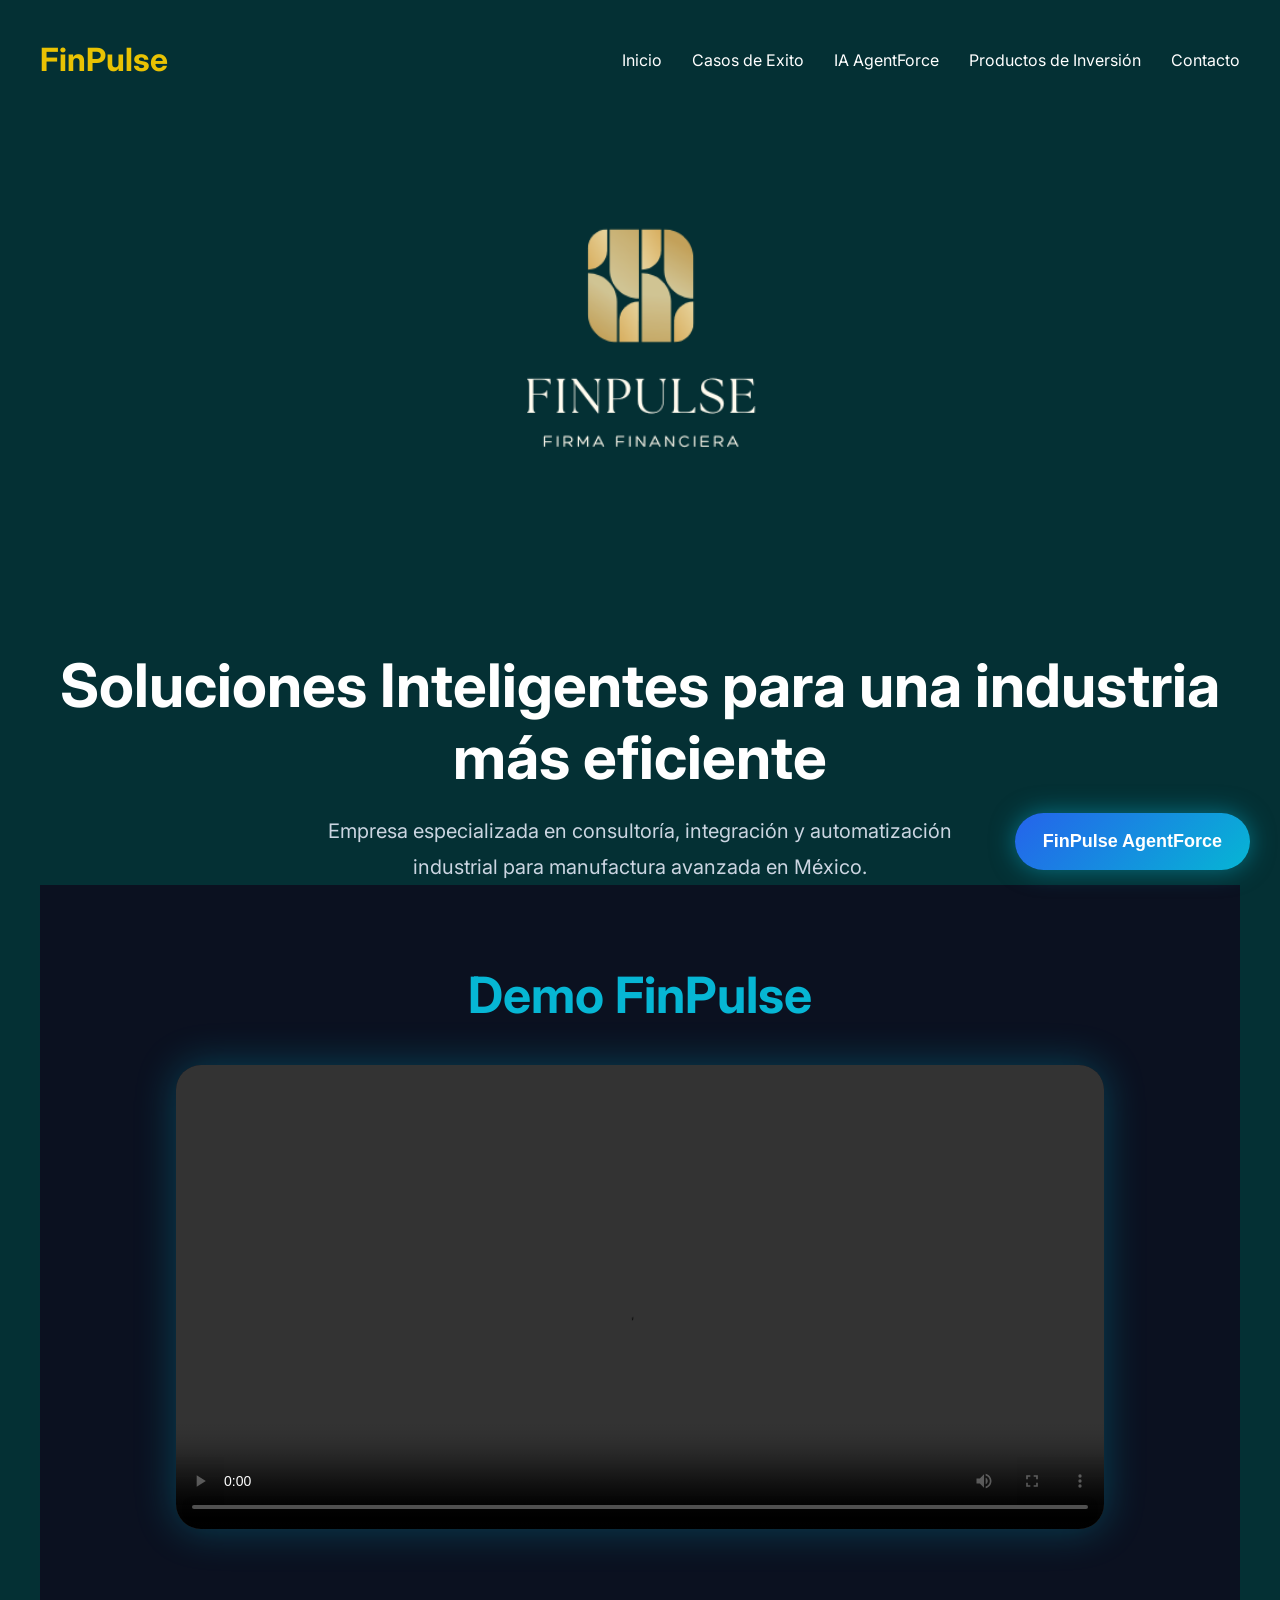
<file: index.html>
<!DOCTYPE html>
<html lang="es">

<head>
  <meta charset="UTF-8">
  <meta name="viewport" content="width=device-width, initial-scale=1.0">

  <title>FinPulse AgentForce</title>

  <link rel="stylesheet" href="style.css">

  <link href="https://fonts.googleapis.com/css2?family=Inter:wght@300;400;600;700&display=swap" rel="stylesheet">

</head>

<body>

  <header class="hero">

    <nav>
      <h1 class="logo">FinPulse</h1>

      <ul>
        <li><a href="Inicio.html">Inicio</a></li>
        <li><a href="CasosdeExito.html">Casos de Exito</a></li>
        <li><a href="agentforce.html">IA AgentForce</a></li>
        <li><a href="ProductosdeInversión.html">Productos de Inversión</a></li>
        <li><a href="#">Contacto</a></li>
      </ul>
    </nav>

    <div class="hero-content">

      <img src="fINpULSE_Logo.png" class="hero-logo">

      <h2>Soluciones Inteligentes para una industria más eficiente </h2>

      <p>
        Empresa especializada en consultoría, integración y automatización industrial para manufactura avanzada en México.
      </p>

      

    </div>

    <div class="agentforce-float">
        <button onclick="openAgentForce()">
           FinPulse AgentForce 
        </button>
    </div>
    <script>
        function openAgentForce(){
            window.open("link agente","_blanck");
        }
    </script>
    <section class="demo-video">
    <h2>Demo FinPulse</h2>
    <div class="video-countainer">
        <video controls>
            <source src="DEMO.mp4" type="video/mp4">
        </video>
    </div>
    </section>

  </header>


</body>

</html>
</file>
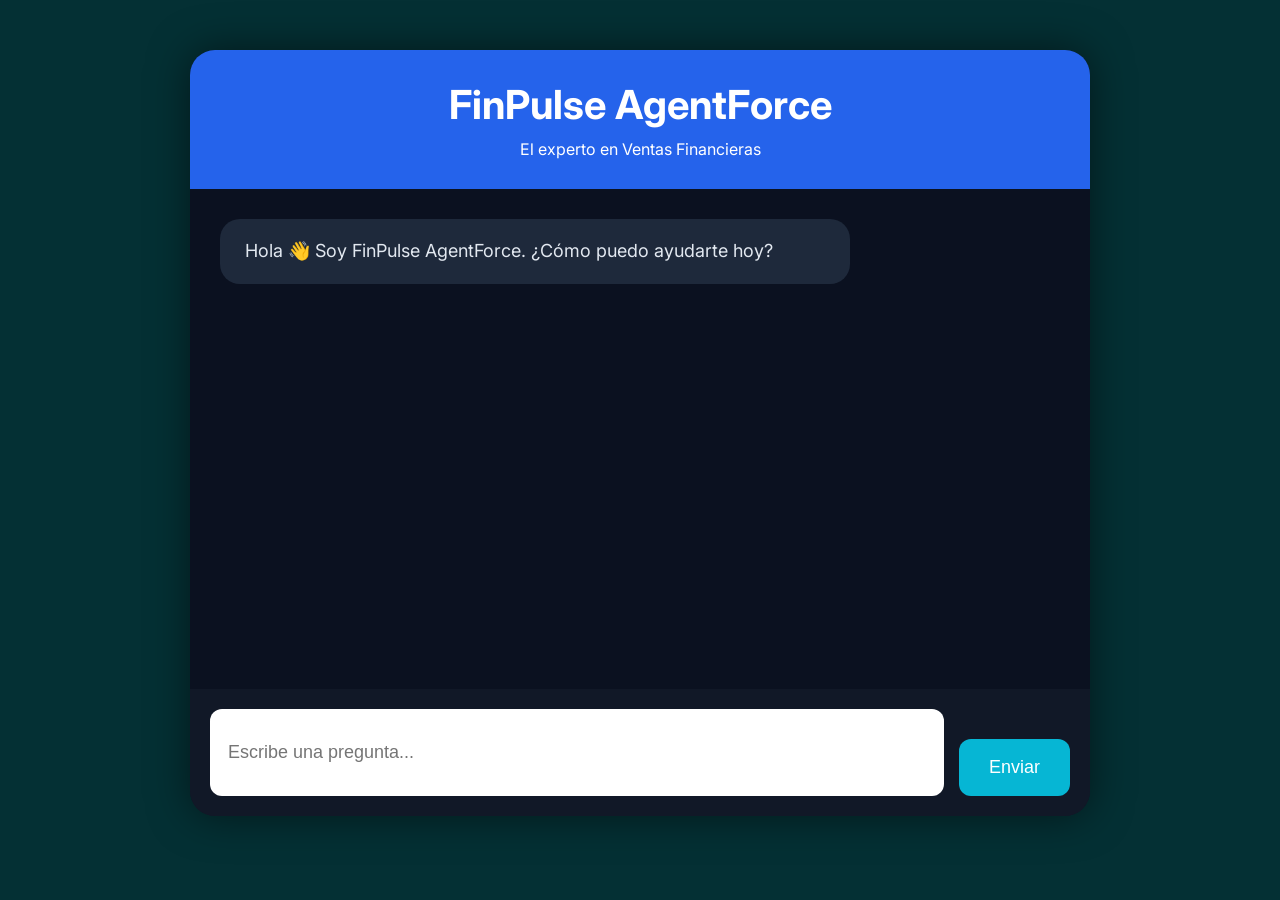
<file: agentforce.html>
<!DOCTYPE html>
<html lang="es">

<head>

    <meta charset="UTF-8">
    <meta name="viewport" content="width=device-width, initial-scale=1.0">

    <title>FinPulse AgentForce</title>

    <link rel="stylesheet" href="style.css">

    <link href="https://fonts.googleapis.com/css2?family=Inter:wght@300;400;600;700&display=swap" rel="stylesheet">

</head>

<body>

    <div class="chat-container">

        <div class="chat-header">

            <h1>FinPulse AgentForce</h1>

            <p>
                El experto en Ventas Financieras
            </p>

        </div>

        <div class="chat-box" id="chatBox">

            <div class="message bot">

                Hola 👋 Soy FinPulse AgentForce.

                ¿Cómo puedo ayudarte hoy?

            </div>

        </div>

        <div class="input-area">

            <input
                type="text"
                id="userInput"
                placeholder="Escribe una pregunta..."
            >

            <button onclick="sendMessage()">
                Enviar
            </button>

        </div>

    </div>

<script>

function sendMessage(){

    let input = document.getElementById("userInput");

    let message = input.value;

    if(message.trim() === ""){
        return;
    }

    let chatBox = document.getElementById("chatBox");

    // MENSAJE USUARIO
    let userMessage = document.createElement("div");

    userMessage.className = "message user";

    userMessage.innerText = message;

    chatBox.appendChild(userMessage);

    // RESPUESTA IA
    let botMessage = document.createElement("div");

    botMessage.className = "message bot";

    let response = "";

    if(message.toLowerCase().includes("oportunidades")){

        response =
        "Actualmente existen 3 oportunidades prioritarias con alta probabilidad de cierre esta semana.";

    }

    else if(message.toLowerCase().includes("forecast")){

        response =
        "El forecast trimestral proyecta un crecimiento del 18% en inversiones.";

    }

    else if(message.toLowerCase().includes("clientes")){

        response =
        "Los clientes con mayor potencial son Grupo Bimbo, Nissan y Safran.";

    }

    else{

        response =
        "AgentForce está procesando tu solicitud y analizando información comercial en Salesforce.";

    }

    setTimeout(() => {

        botMessage.innerText = response;

        chatBox.appendChild(botMessage);

        chatBox.scrollTop = chatBox.scrollHeight;

    },1000);

    input.value = "";

}

</script>

</body>

</html>
</file>
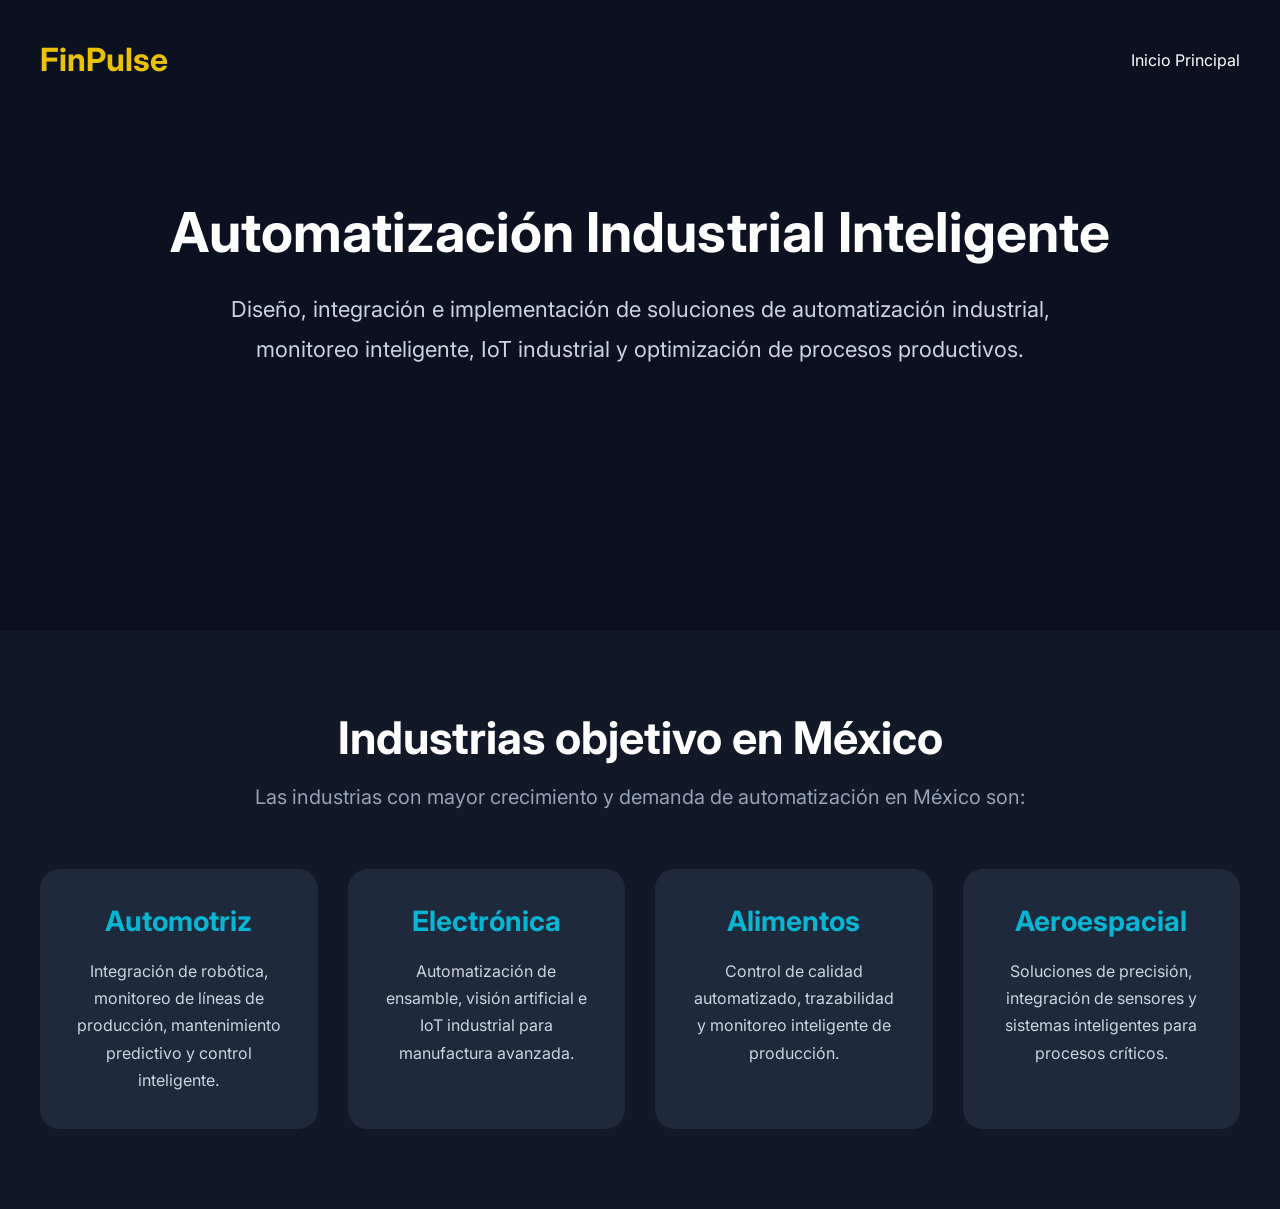
<file: Inicio.html>
<!DOCTYPE html>
<html lang="es">

<head>

    <meta charset="UTF-8">
    <meta name="viewport" content="width=device-width, initial-scale=1.0">

    <title>FinPulse | Inicio</title>

    <link rel="stylesheet" href="style.css">

    <link href="https://fonts.googleapis.com/css2?family=Inter:wght@300;400;600;700&display=swap" rel="stylesheet">

</head>

<body>

    <header class="hero2">

        <nav>

            <h1 class="logo">FinPulse</h1>

            <ul>
                <li><a href="index.html">Inicio Principal</a></li>
               
            </ul>

        </nav>

        <div class="contenido">

            <h2>
                Automatización Industrial Inteligente
            </h2>

            <p>
                Diseño, integración e implementación de soluciones de automatización industrial,
                monitoreo inteligente, IoT industrial y optimización de procesos productivos.
            </p>

        </div>

    </header>

    <section class="industrias">

        <h2>
            Industrias objetivo en México
        </h2>

        <p class="subtitulo">
            Las industrias con mayor crecimiento y demanda de automatización en México son:
        </p>

        <div class="cards">

            <div class="card">
                <h3>Automotriz</h3>
                <p>
                    Integración de robótica, monitoreo de líneas de producción,
                    mantenimiento predictivo y control inteligente.
                </p>
            </div>

            <div class="card">
                <h3>Electrónica</h3>
                <p>
                    Automatización de ensamble, visión artificial e IoT industrial
                    para manufactura avanzada.
                </p>
            </div>

            <div class="card">
                <h3>Alimentos</h3>
                <p>
                    Control de calidad automatizado, trazabilidad y monitoreo
                    inteligente de producción.
                </p>
            </div>

            <div class="card">
                <h3>Aeroespacial</h3>
                <p>
                    Soluciones de precisión, integración de sensores y sistemas
                    inteligentes para procesos críticos.
                </p>
            </div>

        </div>

    </section>

</body>

</html>
</file>
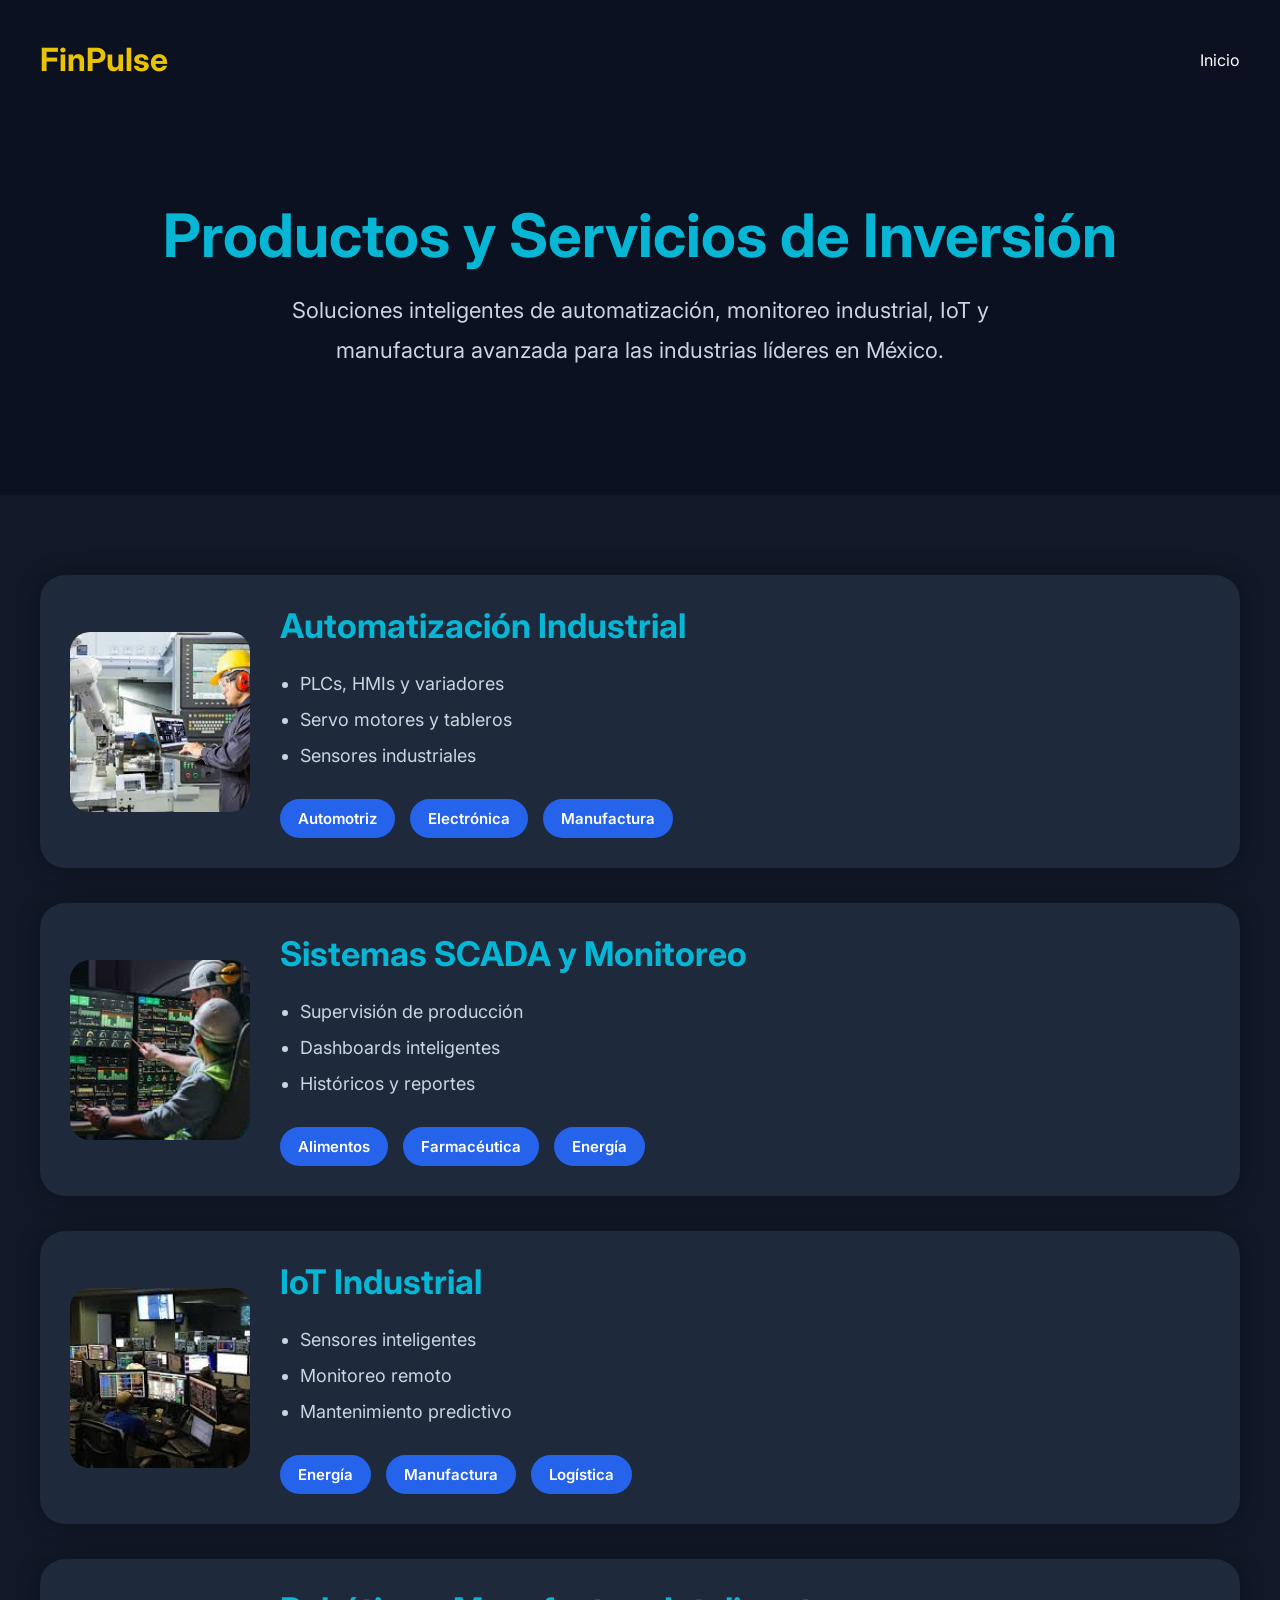
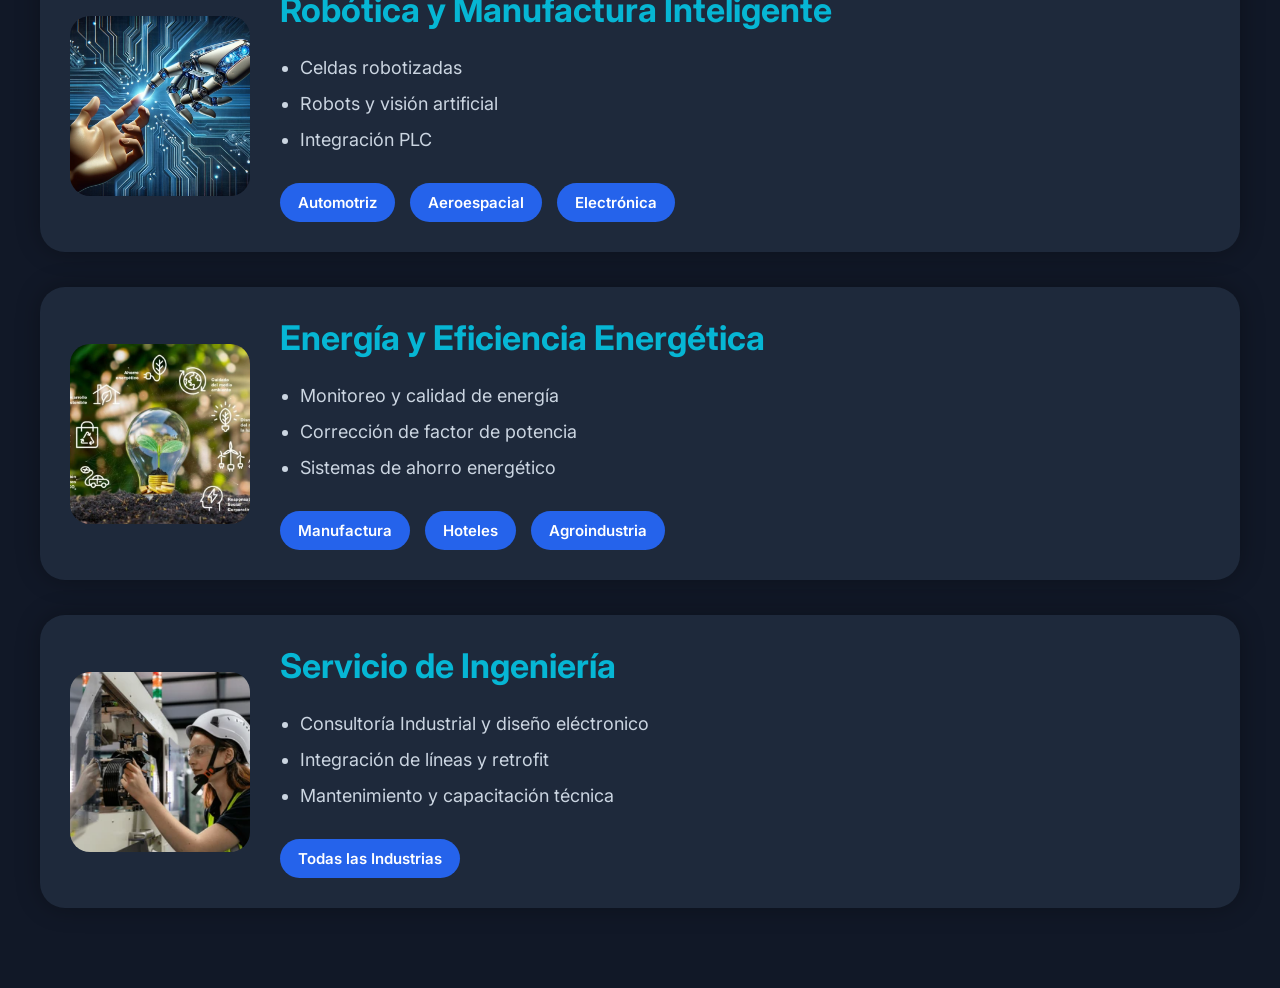
<file: ProductosdeInversión.html>
<!DOCTYPE html>
<html lang="es">

<head>

    <meta charset="UTF-8">

    <meta name="viewport"
          content="width=device-width, initial-scale=1.0">

    <title>
        FinPulse | Productos y Servicios
    </title>

    <link rel="stylesheet"
          href="style.css">

    <link href="https://fonts.googleapis.com/css2?family=Inter:wght@300;400;600;700&display=swap"
          rel="stylesheet">

</head>

<body>

<header class="products-hero">

    <nav>

        <h1 class="logo">
            FinPulse
        </h1>

        <ul>

            <li>
                <a href="index.html">
                    Inicio
                </a>
            </li>

            
        </ul>

    </nav>

    <div class="hero-text">

        <h2>
            Productos y Servicios de Inversión
        </h2>

        <p>
            Soluciones inteligentes de automatización,
            monitoreo industrial, IoT y manufactura
            avanzada para las industrias líderes en México.
        </p>

    </div>

</header>

<section class="products-section">

    <!-- CARD 1 -->

    <div class="product-card">

        <img src="Automatización Industrial.jpg">

        <div class="product-info">

            <h3>
                Automatización Industrial
            </h3>

            <ul>

                <li>
                    PLCs, HMIs y variadores
                </li>

                <li>
                    Servo motores y tableros
                </li>

                <li>
                    Sensores industriales
                </li>

            </ul>

            <div class="industries">

                <span>
                    Automotriz
                </span>

                <span>
                    Electrónica
                </span>

                <span>
                    Manufactura
                </span>

            </div>

        </div>

    </div>

    <!-- CARD 2 -->

    <div class="product-card">

        <img src="sistemas SCADA.jpg">

        <div class="product-info">

            <h3>
                Sistemas SCADA y Monitoreo
            </h3>

            <ul>

                <li>
                    Supervisión de producción
                </li>

                <li>
                    Dashboards inteligentes
                </li>

                <li>
                    Históricos y reportes
                </li>

            </ul>

            <div class="industries">

                <span>
                    Alimentos
                </span>

                <span>
                    Farmacéutica
                </span>

                <span>
                    Energía
                </span>

            </div>

        </div>

    </div>

    <!-- CARD 3 -->

    <div class="product-card">

        <img src="lotindustrial.jpg">

        <div class="product-info">

            <h3>
                IoT Industrial
            </h3>

            <ul>

                <li>
                    Sensores inteligentes
                </li>

                <li>
                    Monitoreo remoto
                </li>

                <li>
                    Mantenimiento predictivo
                </li>

            </ul>

            <div class="industries">

                <span>
                    Energía
                </span>

                <span>
                    Manufactura
                </span>

                <span>
                    Logística
                </span>

            </div>

        </div>

    </div>

    <!-- CARD 4 -->

    <div class="product-card">

        <img src="roboticaymanofacturainteligente.png">

        <div class="product-info">

            <h3>
                Robótica y Manufactura Inteligente
            </h3>

            <ul>

                <li>
                    Celdas robotizadas
                </li>

                <li>
                    Robots y visión artificial
                </li>

                <li>
                    Integración PLC
                </li>

            </ul>

            <div class="industries">

                <span>
                    Automotriz
                </span>

                <span>
                    Aeroespacial
                </span>

                <span>
                    Electrónica
                </span>

            </div>

        </div>

    </div>

     <!-- CARD 5 -->

    <div class="product-card">

        <img src="energetica.jpg">

        <div class="product-info">

            <h3>
                Energía y Eficiencia Energética
            </h3>

            <ul>

                <li>
                    Monitoreo y calidad de energía
                </li>

                <li>
                    Corrección de factor de potencia
                </li>

                <li>
                    Sistemas de ahorro energético
                </li>

            </ul>

            <div class="industries">

                <span>
                    Manufactura
                </span>

                <span>
                    Hoteles
                </span>

                <span>
                    Agroindustria
                </span>

            </div>

        </div>

    </div>

    <!-- CARD 6 -->

    <div class="product-card">

        <img src="servicios.png">

        <div class="product-info">

            <h3>
                Servicio de Ingeniería
            </h3>

            <ul>

                <li>
                    Consultoría Industrial y diseño eléctronico
                </li>

                <li>
                    Integración de líneas y retrofit
                </li>

                <li>
                    Mantenimiento y capacitación técnica
                </li>

            </ul>

            <div class="industries">

                <span>
                    Todas las Industrias
                </span>

               

            </div>

        </div>

    </div>

</section>

</body>

</html>
</file>
<file: style.css>
*{
    margin:0;
    padding:0;
    box-sizing:border-box;
}

body{
    font-family:'Inter',sans-serif;
    background:#043034;
    color:white;
}

.hero{
    min-height:100vh;
    padding:40px;
}

nav{
    display:flex;
    justify-content:space-between;
    align-items:center;
}

.logo{
    font-size:32px;
    color:#06B6D4;
}

nav ul{
    display:flex;
    gap:30px;
    list-style:none;
}

nav a{
    color:white;
    text-decoration:none;
}

.hero-content{
    text-align:center;
    margin-top:100px;
}

.hero-logo{
    width: 400px;
    margin-bottom:100px;
}

.hero-content h2{
    font-size:60px;
    margin-bottom:20px;
}

.hero-content p{
    max-width:700px;
    margin:auto;
    line-height:1.8;
    font-size:20px;
    color:#CBD5E1;
}

button{
    margin-top:30px;
    padding:15px 40px;
    background:#06718c;
    border:none;
    border-radius:12px;
    color:white;
    font-size:18px;
    cursor:pointer;
}

.hero2{
    min-height:70vh;
    background:#0B1120;
    color:white;
    padding:40px;
}




.logo{
    color:#e9c203;
    font-size:32px;
}

.contenido{
    text-align:center;
    margin-top:120px;
}

.contenido h2{
    font-size:55px;
    margin-bottom:25px;
}

.contenido p{
    max-width:900px;
    margin:auto;
    font-size:22px;
    line-height:1.8;
    color:#CBD5E1;
}

.industrias{
    padding:80px 40px;
    background:#111827;
    color:white;
    text-align:center;
}

.industrias h2{
    font-size:45px;
    margin-bottom:20px;
}

.subtitulo{
    color:#94A3B8;
    margin-bottom:60px;
    font-size:20px;
}

.cards{
    display:grid;
    grid-template-columns:repeat(auto-fit,minmax(250px,1fr));
    gap:30px;
}

.card{
    background:#1E293B;
    padding:35px;
    border-radius:20px;
    transition:0.3s;
}

.card:hover{
    transform:translateY(-10px);
    box-shadow:0 0 25px rgba(6,182,212,0.4);
}

.card h3{
    color:#06B6D4;
    margin-bottom:20px;
    font-size:28px;
}

.card p{
    line-height:1.7;
    color:#CBD5E1;
}

.chat-container{

    width:100%;
    max-width:900px;

    margin:50px auto;

    background:#111827;

    border-radius:25px;

    overflow:hidden;

    box-shadow:0 0 40px rgba(0,0,0,0.5);

}

.chat-header{

    background:#2563EB;

    padding:30px;

    text-align:center;

    color:white;

}

.chat-header h1{

    font-size:40px;

    margin-bottom:10px;

}

.chat-box{

    height:500px;

    overflow-y:auto;

    padding:30px;

    background:#0B1120;

}

.message{

    padding:18px 25px;

    border-radius:20px;

    margin-bottom:20px;

    max-width:75%;

    font-size:18px;

    line-height:1.6;

}

.user{

    background:#2563EB;

    color:white;

    margin-left:auto;

}

.bot{

    background:#1E293B;

    color:#E2E8F0;

}

.input-area{

    display:flex;

    padding:20px;

    background:#111827;

}

.input-area input{

    flex:1;

    padding:18px;

    border:none;

    border-radius:12px;

    font-size:18px;

}

.input-area button{

    margin-left:15px;

    padding:18px 30px;

    border:none;

    background:#06B6D4;

    color:white;

    border-radius:12px;

    font-size:18px;

    cursor:pointer;

}




.demo-video{

    text-align:center;

    padding:80px 20px;

    background:#0B1120;

    color:white;

}

.demo-video h2{

    font-size:50px;

    margin-bottom:40px;

    color:#06B6D4;

}

.video-container{

    display:flex;

    justify-content:center;

}

video{

    width:80%;

    max-width:1000px;

    border-radius:25px;

    box-shadow:0 0 40px rgba(6,182,212,0.3);

}
.agentforce-float{

    position:fixed;

    bottom:30px;

    right:30px;

    z-index:9999;

}

.agentforce-float button{

    background:linear-gradient(
        135deg,
        #2563EB,
        #06B6D4
    );

    color:white;

    border:none;

    padding:18px 28px;

    border-radius:60px;

    font-size:18px;

    font-weight:bold;

    cursor:pointer;

    box-shadow:0 0 25px rgba(6,182,212,0.5);

    transition:0.3s;

}

.agentforce-float button:hover{

    transform:scale(1.08);

    box-shadow:0 0 40px rgba(6,182,212,0.8);

}

.solutions-hero{

    min-height:60vh;

    background:#0B1120;

    color:white;

    padding:40px;

}

.hero-text{

    text-align:center;

    margin-top:120px;

}

.hero-text h2{

    font-size:60px;

    color:#06B6D4;

    margin-bottom:20px;

}

.hero-text p{

    max-width:800px;

    margin:auto;

    font-size:22px;

    line-height:1.8;

    color:#CBD5E1;

}

.success-section{

    display:grid;

    grid-template-columns:
    repeat(auto-fit,minmax(320px,1fr));

    gap:40px;

    padding:80px 40px;

    background:#111827;

}

.success-card{

    background:#1E293B;

    border-radius:25px;

    overflow:hidden;

    transition:0.4s;

    box-shadow:0 0 20px rgba(0,0,0,0.3);

}

.success-card:hover{

    transform:translateY(-10px);

    box-shadow:0 0 40px rgba(6,182,212,0.4);

}

.success-card img{

    width: 100%;

    height:140px;

    object-fit:cover;

}

.success-card h3{

    font-size:32px;

    color:#06B6D4;

    padding:25px 25px 10px;

}

.success-card p{

    padding:0 25px;

    color:#CBD5E1;

    line-height:1.7;

    font-size:18px;

}

.success-card button{

    margin:25px;

    padding:15px 30px;

    border:none;

    border-radius:12px;

    background:linear-gradient(
        135deg,
        #2563EB,
        #06B6D4
    );

    color:white;

    font-size:18px;

    cursor:pointer;

    transition:0.3s;

}

.success-card button:hover{

    transform:scale(1.5);

}

.success-card video{

     width:100%;

    height:250px;

    object-fit:cover;

    border-radius:0 0 25px 25px;

    margin-top:20px;

    background:black;
}

.products-hero{

    min-height:55vh;

    background:#0B1120;

    color:white;

    padding:40px;

}

.products-section{

    padding:80px 40px;

    background:#111827;

    display:flex;

    flex-direction:column;

    gap:35px;

}

.product-card{

    display:flex;

    gap:30px;

    background:#1E293B;

    border-radius:25px;

    padding:30px;

    align-items:center;

    transition:0.3s;

    box-shadow:0 0 25px rgba(0,0,0,0.3);

}

.product-card:hover{

    transform:translateY(-8px);

    box-shadow:0 0 40px rgba(6,182,212,0.4);

}

.product-card img{

    width:180px;

    height:180px;

    object-fit:cover;

    border-radius:20px;

}

.product-info{

    flex:1;

}

.product-info h3{

    font-size:34px;

    color:#06B6D4;

    margin-bottom:20px;

}

.product-info ul{

    padding-left:20px;

    line-height:2;

    color:#CBD5E1;

    font-size:18px;

}

.industries{

    margin-top:25px;

    display:flex;

    gap:15px;

    flex-wrap:wrap;

}

.industries span{

    background:#2563EB;

    padding:10px 18px;

    border-radius:30px;

    font-size:15px;

    font-weight:600;

}

@media(max-width:900px){

    .product-card{

        flex-direction:column;

        text-align:center;

    }

}
</file>
